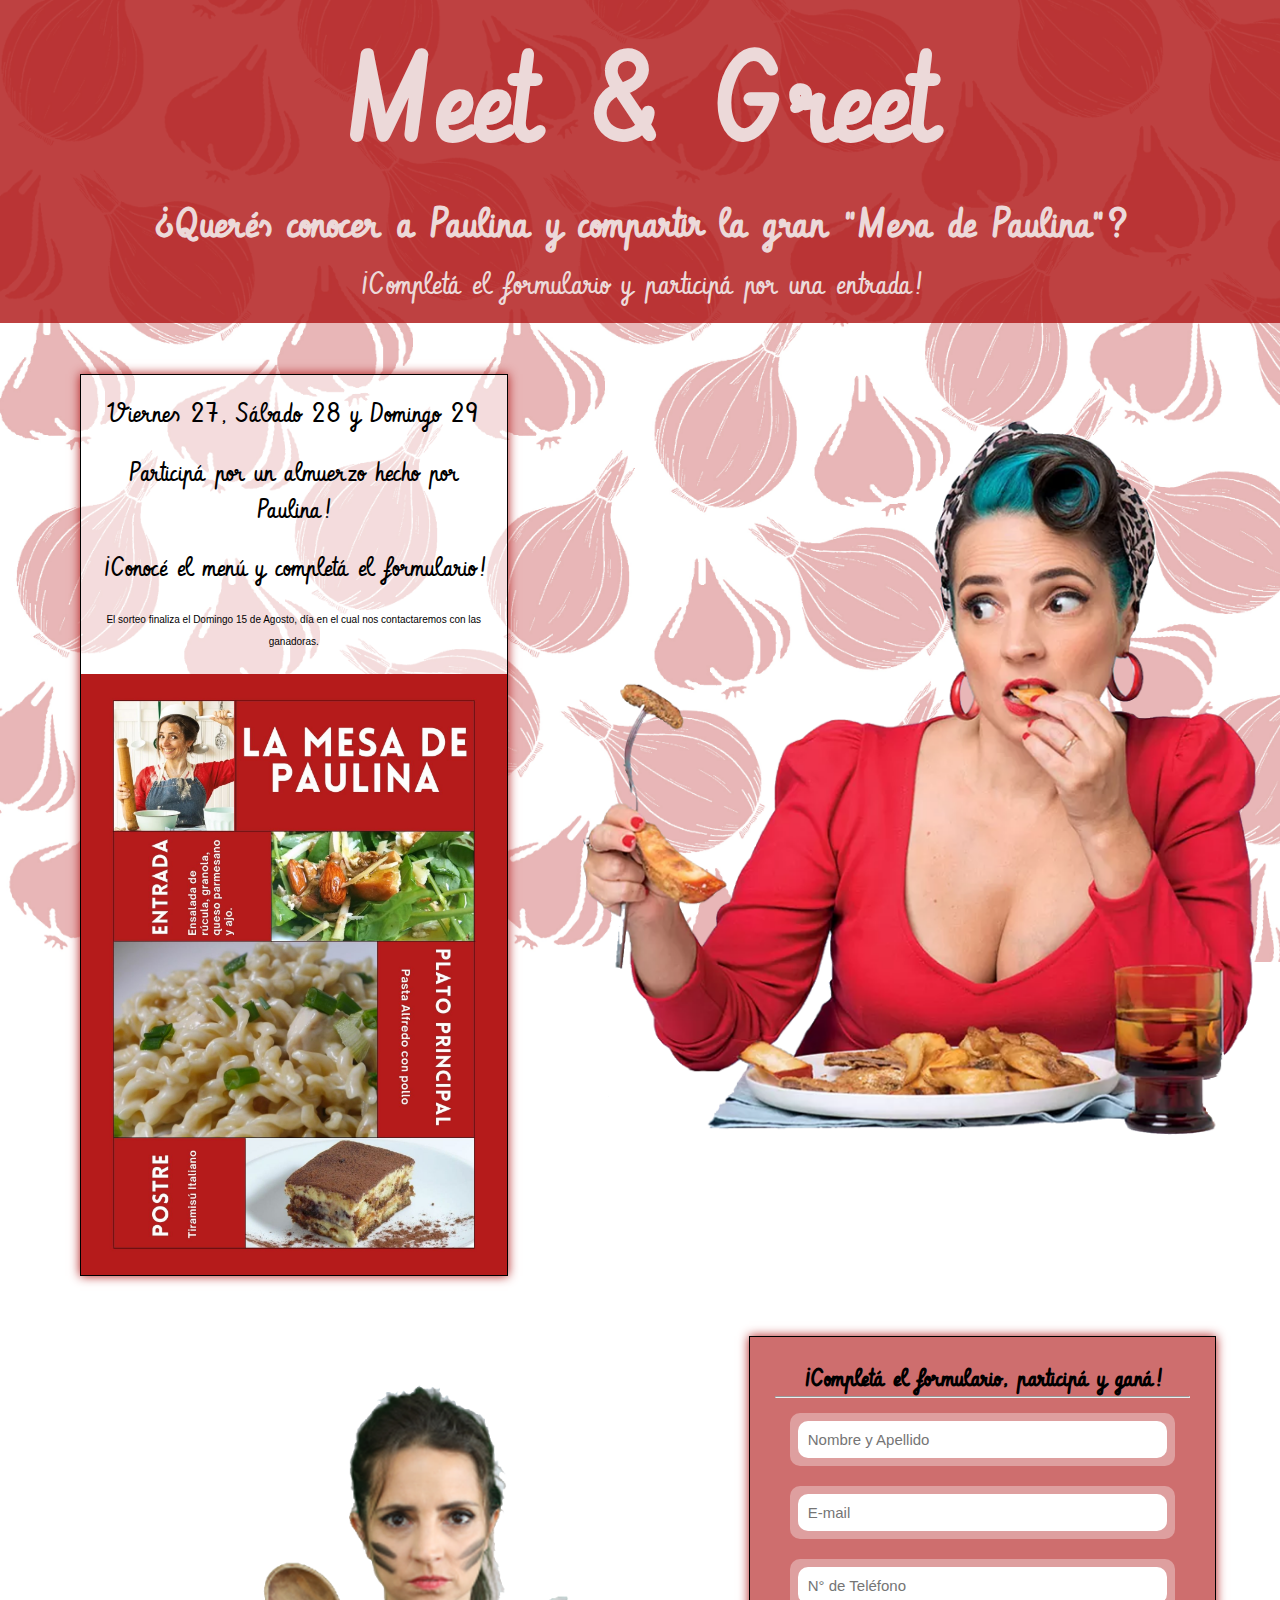
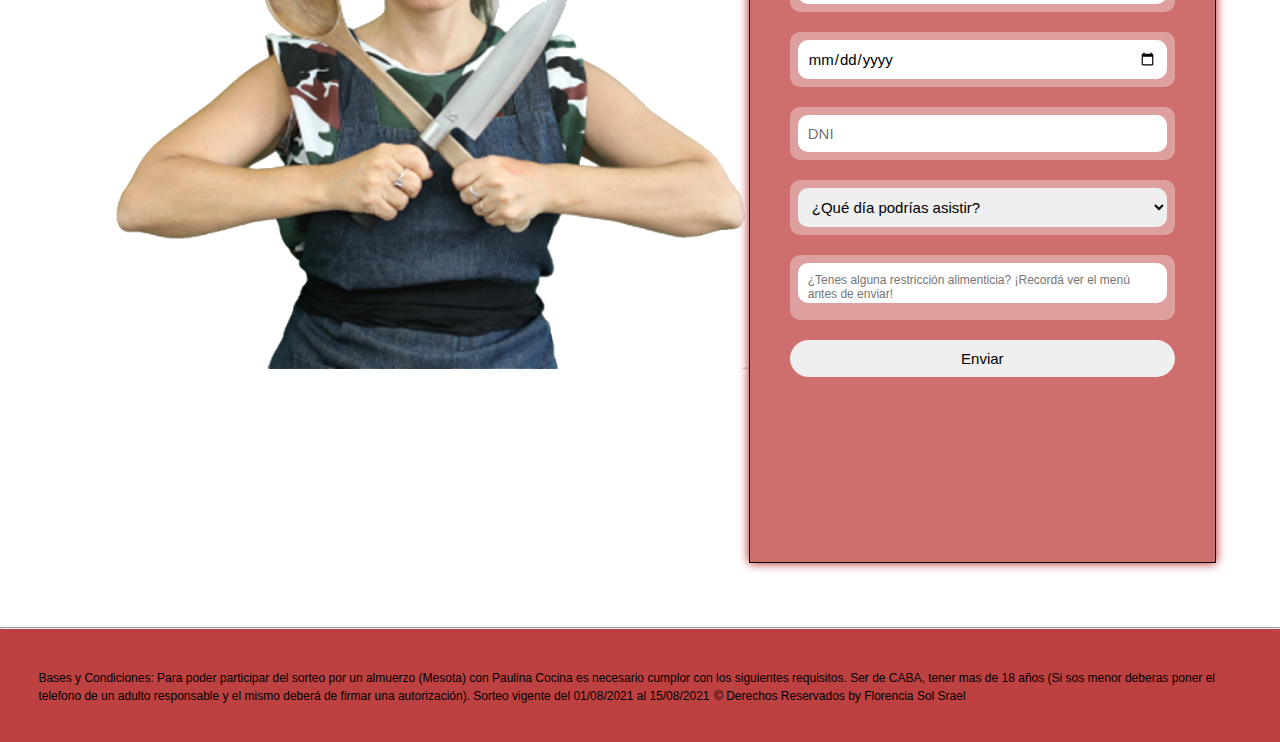
<file: index.html>
<!DOCTYPE html>
<html>
    <head>
        <title>Meet&Greet Paulina Cocina</title>
        <meta charset="UTF-8">
        <meta http-equiv="X-UA-Compatible" content="IE=edge">
        <meta name="viewport" content="width=device-width, initial-scale=1.0">
        <link rel="stylesheet" href="style.css">  
    
        <link rel="preconnect" href="https://fonts.googleapis.com">
<link rel="preconnect" href="https://fonts.gstatic.com" crossorigin>
<link href="https://fonts.googleapis.com/css2?family=Vibur&display=swap" rel="stylesheet">

    </head>
    
<body>
    

    <header>
        <h1>Meet & Greet</h1>
        <h2>¿Querés conocer a Paulina y compartir la gran "Mesa de Paulina"?</h2>
        <p>¡Completá el formulario y participá por una entrada!</p>
        
    </header>

        <section class="contenido1">
            <div class="caja1">
                <div class="texto">
                    <p> Viernes 27, Sábado 28 y Domingo 29 </p>
                    <p> Participá por un almuerzo hecho por Paulina!</p>
                    <p>¡Conocé el menú y completá el formulario!</p>
                    <p2>   El sorteo finaliza el Domingo 15 de Agosto, día en el cual nos contactaremos con las ganadoras.</p2>
                     
                </div>
                <div class="img">
                    <img src="menu.jpg" alt="">
                </div>
            </div> 
            <div class="caja2">
                <img src="paulina.png" alt="">
            </div>
        </section> 

        <section class="contenido2"> 
            <div class="img">
                <img src="paulinacuchillos.png" alt="">
            </div>
            <div class="form">
                 <h2>¡Completá el formulario, participá y ganá!</h2>
            <hr>
             
                 <form action="florsolsrael02@gmail.com" method="POST" id="form">
                    <div>
                        <input type="text" name="nombre" required placeholder="Nombre y Apellido">
                    </div>

                    <div>
                        <input type="email" name="email" required placeholder="E-mail">
                    </div>

                    <div>
                        <input type="text" name="telefono" required placeholder="N° de Teléfono">
                    </div>

                    <div>
                        <input type="date" name="nacimiento" id=""  required placeholder="Fecha de Nacimiento">
                    </div>

                    <div>
                        <input type="text" name="dni" required placeholder="DNI">
                    </div>

                    <div>
                        <select name="dia" id="">
                            <option value="vie">Viernes 27/8</option>
                            <option value="sab">Sabado 28/8</option>
                            <option value="dom">Domingo 29/8</option>
                            <option selected>¿Qué día podrías asistir?</option>
                        </select>
                    </div>

                    <div>
                        <textarea name="mensaje" id="" required placeholder="¿Tenes alguna restricción alimenticia? ¡Recordá ver el menú antes de enviar!"></textarea>
                     </div>
                    <input type="submit" value="Enviar">
                 </form>

             </div>
             
        </section>
        <hr>
        <footer>
           <p2> Bases y Condiciones: Para poder participar del sorteo por un almuerzo (Mesota) con Paulina Cocina es necesario cumplor con los siguientes requisitos. Ser de CABA, tener mas de 18 años (Si sos menor deberas poner el telefono de un adulto responsable y el mismo deberá de firmar una autorización). Sorteo vigente del 01/08/2021 al 15/08/2021</p2>
            
        <p2>&copy; Derechos Reservados by Florencia Sol Srael </p2>
        </footer>
    
</body>
</file>
<file: style.css>
* {
    margin: 0;
    padding: 0;
    
    font-family: 'Vibur', cursive;
    
}

body {
    background-image: url("bordes.jpg");
    background-repeat: no-repeat;
    background-position: center;
    background-attachment: fixed; 
    background-size: cover;
}

header {
    background-color: rgba(177, 25, 25, 0.829);
    text-align: center;
    margin: auto;
    padding: 10px;
    color: rgb(236, 217, 217);
 }
    header h1 {
        font-size: 120px;
        margin-top: 10px; 
    }
    header h2 {
        font-size: 40px;
        padding: 5px;
    }
    header p {
        font-size: 30px;
        padding: 5px;
        
    }

.contenido1 {
    display: flex;
}
.contenido1 img {
    width: 100%;
    float: right;
}

.caja1 {
    flex-flow: wrap;
    border: 1px solid black;
    width: 70%;
    text-align: center;
    margin: 60px;
    margin-top: 4%;
    margin-left: 80px;
    background-color: rgba(255, 255, 255, 0.527);
    box-shadow: 0 0 10px rgb(177, 25, 25)
    

}
.texto {
    width: 100%;
    text-align: center;
}    
.texto p{
        width: 90%;
        font-size: 26px;
        text-align: center;
        margin: 5%;
        margin-right: 10%;
    }
    .texto p2 {
        font-size: 10px;
        width: 100%;
    }
    .caja1 div img {
        width: 100%;
        margin-top: 5%;
    }


    
.contenido2 {
    display: flex;
    width: 100%;
}
    .form {
        border: 1px solid black;
        width: 65%;
        padding: 25px;
        text-align: center;
        margin-right: 5%;
        margin-bottom: 5%;
        background: rgba(177, 25, 25, 0.63);
        box-shadow: 0 0 10px rgb(177, 25, 25)
    }

#form div{
    padding: 8px;
    background: rgba(255, 255, 255, 0.336);
    text-align: start;
    border-radius: 10px;
}

#form{
    padding: 15px;
    border-radius: 20px;
    font-size: 20px;
    
}
    #form div {
        margin-bottom: 20px;
    }

    #form input {
        width: 100%;
        padding: 10px;
        border: none;
        box-sizing: border-box;
        border-radius: inherit;
        font-family: Arial, Helvetica, sans-serif;
        font-size: 15px;
    }
    #form select {
        width: 100%;
        padding: 10px;
        border: none;
        box-sizing: border-box;
        border-radius: inherit;
        font-size: 15px;
        font-family: Arial, Helvetica, sans-serif;
    }
    #form textarea {
        width: 100%;
        height: 40px;
        padding: 10px;
        border: none;
        box-sizing: border-box;
        border-radius: inherit;
        resize: none;
        font-family: Arial, Helvetica, sans-serif;
        font-size: 12px;
    }
    


.contenido2 img {
    width: 55%;
    margin-left: 5%;  
    float: inline-end;
}
.contenido2 div img {
    width: 85%; 
}
        


footer{
    width: 94%;
    padding: 3%;
    background-color: rgba(177, 25, 25, 0.829);
    font-family: Arial, Helvetica, sans-serif;
 }
    p2 {
        text-align: center;
        font-family: Arial, Helvetica, sans-serif;
        font-size: 12px;
    }
</file>
